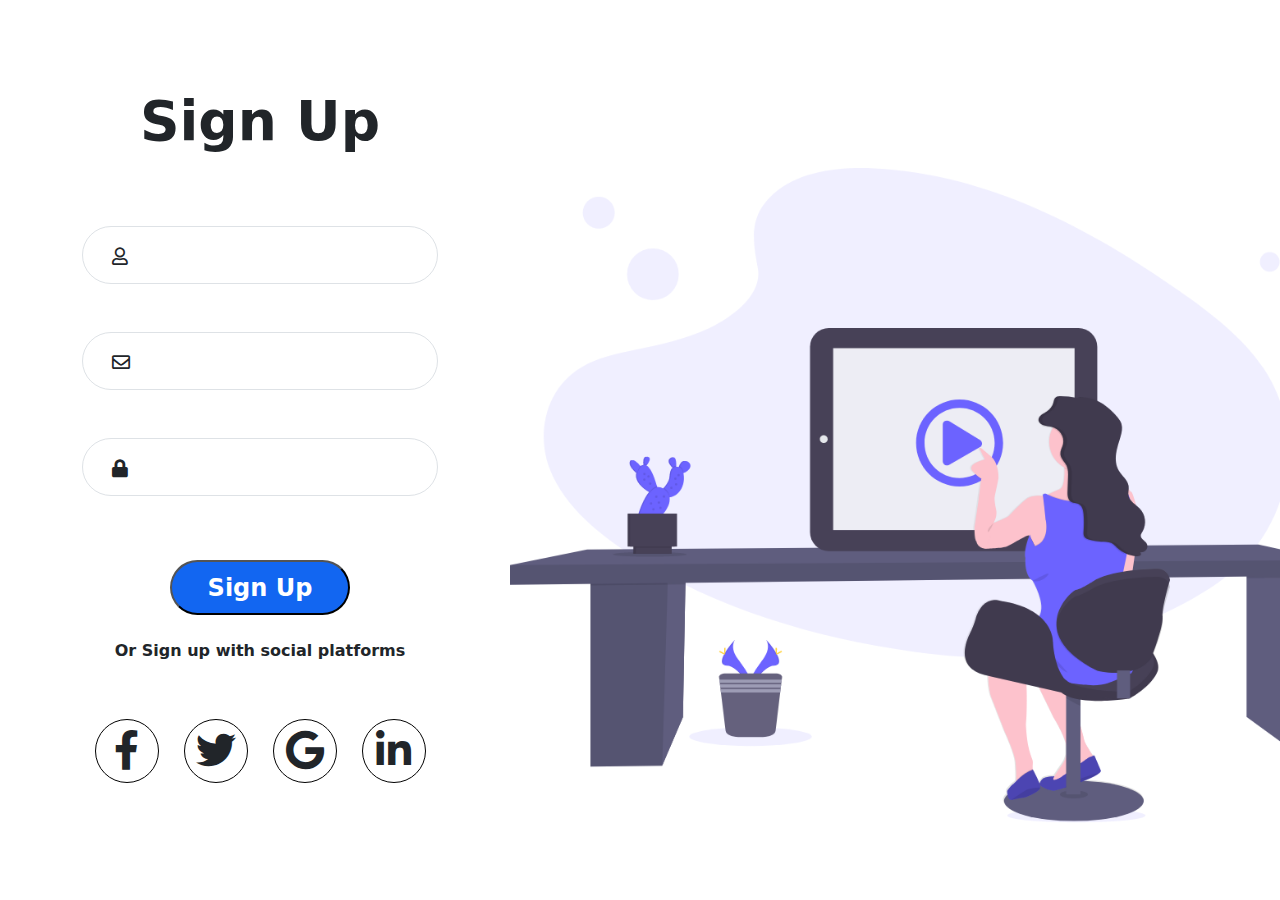
<file: SIgn Up/index.html>
<!DOCTYPE html>
<html lang="en">
<head>
<meta charset="UTF-8">
<meta name="viewport" content="width=device-width, initial-scale=1.0">
<meta http-equiv="X-UA-Compatible" content="ie=edge">
<meta name="Description" content="Enter your description here"/>
<link rel="stylesheet" href="https://cdnjs.cloudflare.com/ajax/libs/twitter-bootstrap/5.1.0/css/bootstrap.min.css">
<link rel="stylesheet" href="https://cdnjs.cloudflare.com/ajax/libs/font-awesome/5.15.4/css/all.min.css">
<link rel="stylesheet" href="sign-up-style.css">
<title>Sign Up</title>
</head>
<body>

    <div class="sigup-container-main container">
        <div class="row">
            <!-- sign up button side: /* **Jerome Caruso**  */-->
            <div class="signup-container col-4 d-flex flex-column">
                <h1 class="fw-bold text-center my-5 signup-title">Sign Up</h1>
                <div class="signup-container-input">
                    <i class="far fa-user"></i>
                    <input type="email" class="form-control rounded-pill my-4 p-3">
                </div>
                <div class="signup-container-input">
                    <i class="far fa-envelope"></i>
                    <input type="email" class="form-control rounded-pill my-4 p-3">
                </div>
                <div class="signup-container-input">
                    <i class="fas fa-lock"></i>
                    <input type="email" class="form-control rounded-pill my-4 p-3">
                </div>
                
                <button type="button" class="signup-sol-btn mb-4 fw-bold rounded-pill ">Sign Up</button>
                <p class="text-bold text-center fw-bold">Or Sign up with social platforms</p>
                <div class="sigup-links-container d-flex">
                    <i class="fab fa-facebook-f"></i>
                    <i class="fab fa-twitter"></i>
                    <i class="fab fa-google"></i>
                    <i class="fab fa-linkedin-in"></i>
                </div>
            </div>
            <!-- image side -->
            <div class="sign-up-right col-8">
                <img class="sign-up-pic m-5"src="desk.png">
            </div>
        </div>
    </div>


<script src="https://cdnjs.cloudflare.com/ajax/libs/popper.js/2.9.2/umd/popper.min.js"></script>
<script src="https://cdnjs.cloudflare.com/ajax/libs/twitter-bootstrap/5.1.0/js/bootstrap.min.js"></script>
</body>
</html>
</file>
<file: SIgn Up/sign-up-style.css>
/* **Jerome Caruso**  */
.sign-up-pic {
    margin: 40px 40px;
    width: 820px;
}
.sign-up-right {
    margin-top: 120px;
}

.signup-sol-btn {
    width: 180px;
    height: 55px;
    font-size: 24px;
    text-align: center;
    margin: 40px auto;
    margin-bottom: 0;
    background-color: #1266F1;
    color: white;
}
.signup-sol-btn:hover {
    cursor: pointer;
    color: #1266F1;
    border:2px solid #1266F1;
    background-color: white;
}

.signup-title {
    font-size: 55px;
    margin-top: 80px;
}

.signup-container {
    margin-top: 40px;
}

.sigup-links-container {
    font-size: 40px;
    margin-top: 40px;
    justify-content: space-around;
}

.sigup-links-container i{
    width: 64px;
    height: 64px;
    padding-top: 10px;
    border: 1px solid black;
    border-radius: 50%;
    text-align: center;
 }
 .sigup-links-container i:hover{
     cursor: pointer;
     color: #1266F1;
 }

 .signup-container-input {
     position: relative;
     width: 100%;
 }

 .signup-container-input i {
     position: absolute;
     left: 30px;
     top: 45px;
     font-size: 18px;
 }
 .sigup-container-main {
     display: flex;
     flex-direction: column;
 }

 @media only screen and (max-width: 1105px){
    .sign-up-right {
        display: none;
    }
    .signup-container {
        width: 50%;
        text-align: center;
        margin: 0 auto;
    }
    .sigup-links-container {
        font-size: 26px;
    }
    .sigup-links-container i{
        width: 44px;
        height: 44px;
        padding-top: 10px;
        border: 1px solid black;
        border-radius: 50%;
        text-align: center;
     }
 }
</file>
